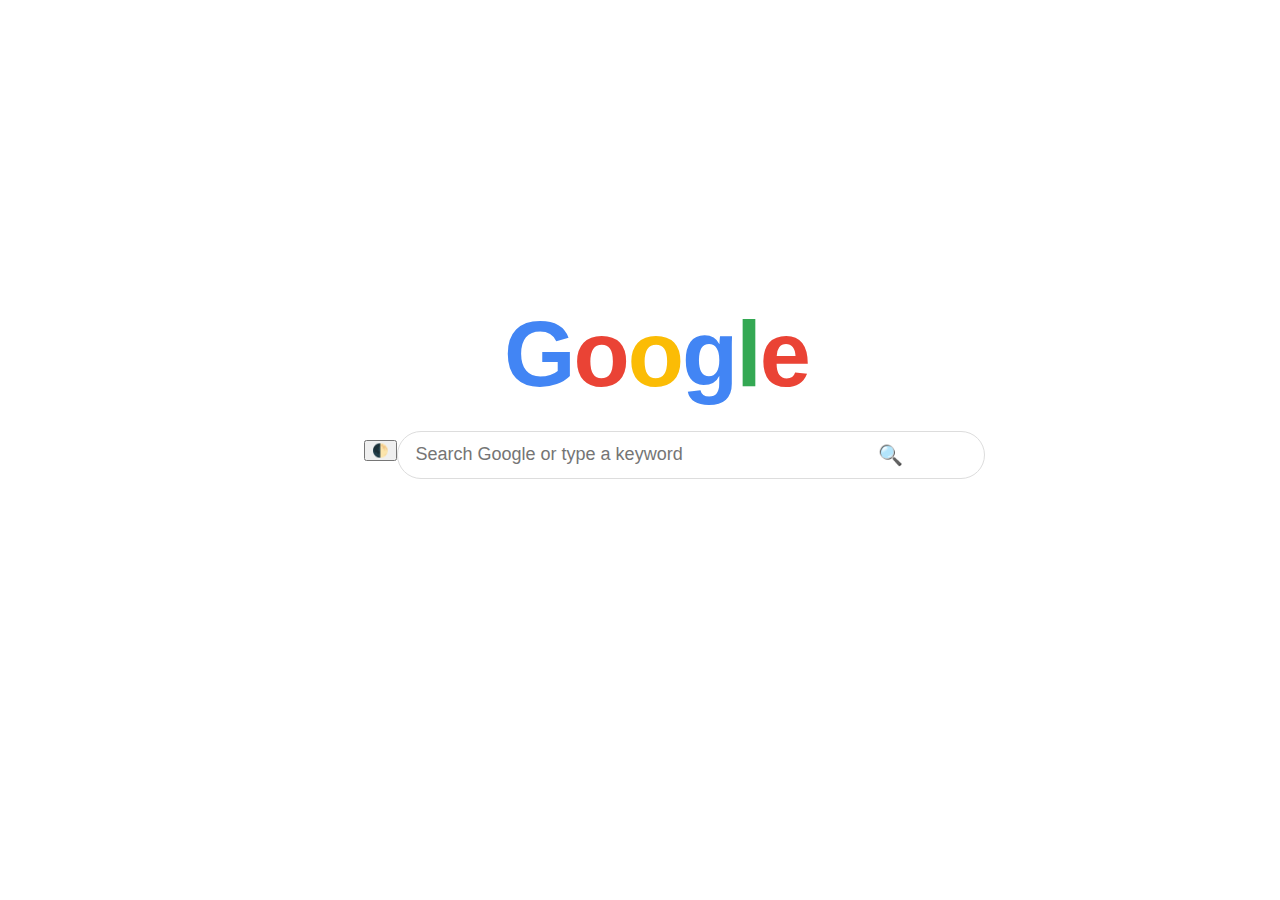
<file: templates/index.html>
<!DOCTYPE html>
<html lang="vi">
<head>
  <meta charset="UTF-8" />
  <meta name="viewport" content="width=device-width, initial-scale=1.0">

  <title>Search</title>

  <link rel="stylesheet" href="/static/css/theme.css">
  <link rel="stylesheet" href="/static/css/style.css">
</head>

<body>
  <button id="themeToggle">🌓</button>

  <div class="container">
    <div class="logo">
      <span>G</span><span>o</span><span>o</span><span>g</span><span>l</span><span>e</span>
    </div>

    <div class="search-wrapper">
      <input id="q" class="search-box"
        placeholder="Search Google or type a keyword" autocomplete="off" />
      <div class="search-icon" id="searchBtn">🔍</div>
    </div>
  </div>

  <script src="/static/js/theme.js"></script>
  <script src="/static/js/search.js"></script>
</body>
</html>
</file>
<file: static/css/theme.css>
:root {
  --bg: #ffffff;
  --bg-soft: #f1f3f4;
  --text: #111;
  --border: #ddd;
  --me: #1a73e8;
  --other: #ffffff;
}

/* system dark – chỉ áp dụng khi KHÔNG override */
@media (prefers-color-scheme: dark) {
  :root:not([data-theme]) {
    --bg: #0f0f0f;
    --bg-soft: #1a1a1a;
    --text: #f2f2f2;
    --border: #2a2a2a;
    --me: #3b82f6;
    --other: #1f1f1f;
  }
}

/* manual override – ƯU TIÊN CAO NHẤT */
[data-theme="dark"] {
  --bg: #0f0f0f;
  --bg-soft: #1a1a1a;
  --text: #f2f2f2;
  --border: #2a2a2a;
  --me: #3b82f6;
  --other: #1f1f1f;
}

[data-theme="light"] {
  --bg: #ffffff;
  --bg-soft: #f1f3f4;
  --text: #111;
  --border: #ddd;
  --me: #1a73e8;
  --other: #ffffff;
}
</file>
<file: static/css/style.css>
/* ===== RESET ===== */
body {
  margin: 0;
  height: 100vh;
  display: flex;
  align-items: center;
  justify-content: center;
  font-family: Arial, sans-serif;
  background: var(--bg);
  color: var(--text);
}

/* ===== LAYOUT ===== */
.container {
  text-align: center;
  margin-top: -120px;
}

/* ===== GOOGLE LOGO ===== */
.logo {
  font-size: 92px;
  font-weight: 700;
  letter-spacing: -2px;
  margin-bottom: 24px;
}

.logo span:nth-child(1) { color: #4285f4; }
.logo span:nth-child(2) { color: #ea4335; }
.logo span:nth-child(3) { color: #fbbc05; }
.logo span:nth-child(4) { color: #4285f4; }
.logo span:nth-child(5) { color: #34a853; }
.logo span:nth-child(6) { color: #ea4335; }

/* ===== SEARCH BOX ===== */
.search-wrapper {
  position: relative;
  width: 520px;
  margin: auto;
}

.search-box {
  width: 100%;
  height: 46px;
  padding: 0 48px 0 18px;
  border-radius: 24px;
  border: 1px solid var(--border);
  background: var(--bg);
  color: var(--text);
  font-size: 18px;
  outline: none;
}

.search-box:focus {
  box-shadow: 0 1px 6px rgba(32, 33, 36, 0.28);
  border-color: transparent;
}

/* ===== SEARCH ICON ===== */
.search-icon {
  position: absolute;
  right: 14px;
  top: 50%;
  transform: translateY(-50%);
  font-size: 20px;
  color: #5f6368;
  cursor: pointer;
  user-select: none;
}

.search-icon:active {
  transform: translateY(-50%) scale(0.9);
}

/* ===== MOBILE ===== */
@media (max-width: 600px) {
  .search-wrapper {
    width: 90vw;
  }

  .logo {
    font-size: 64px;
  }
}
</file>
